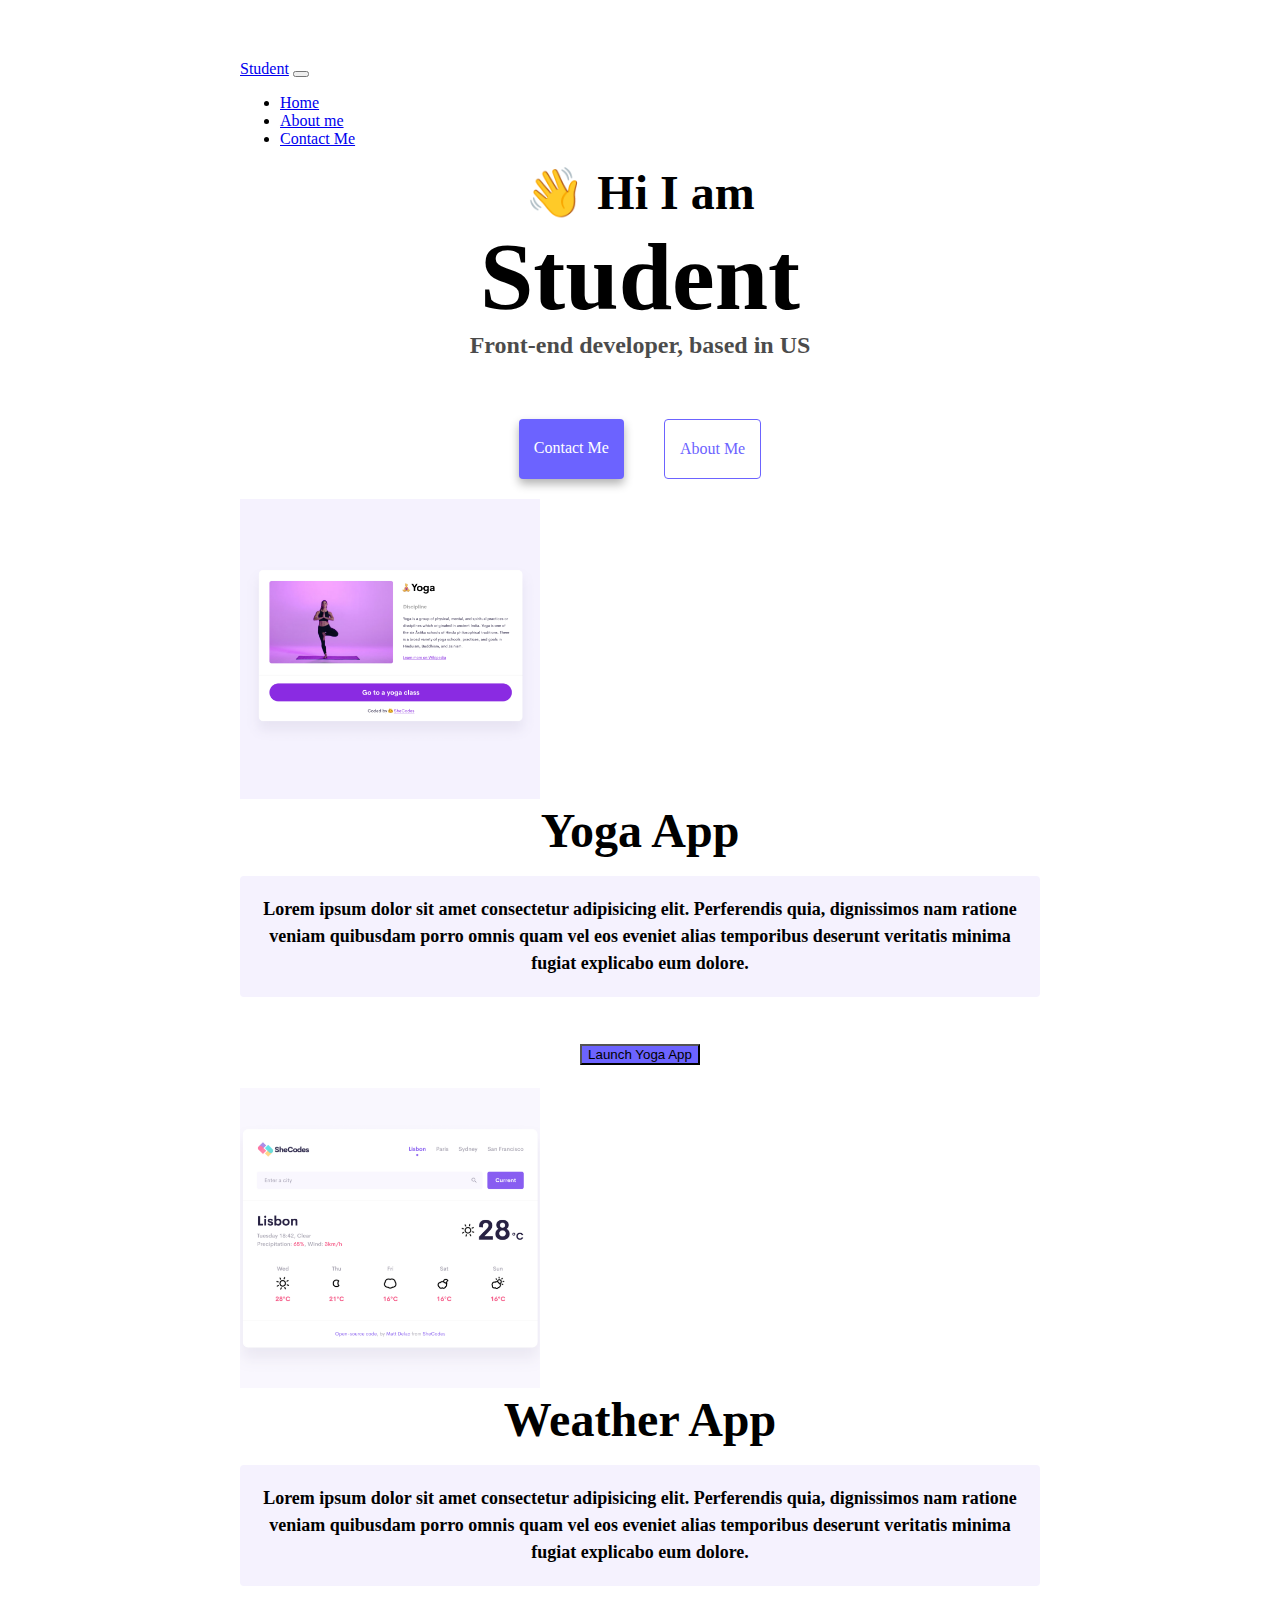
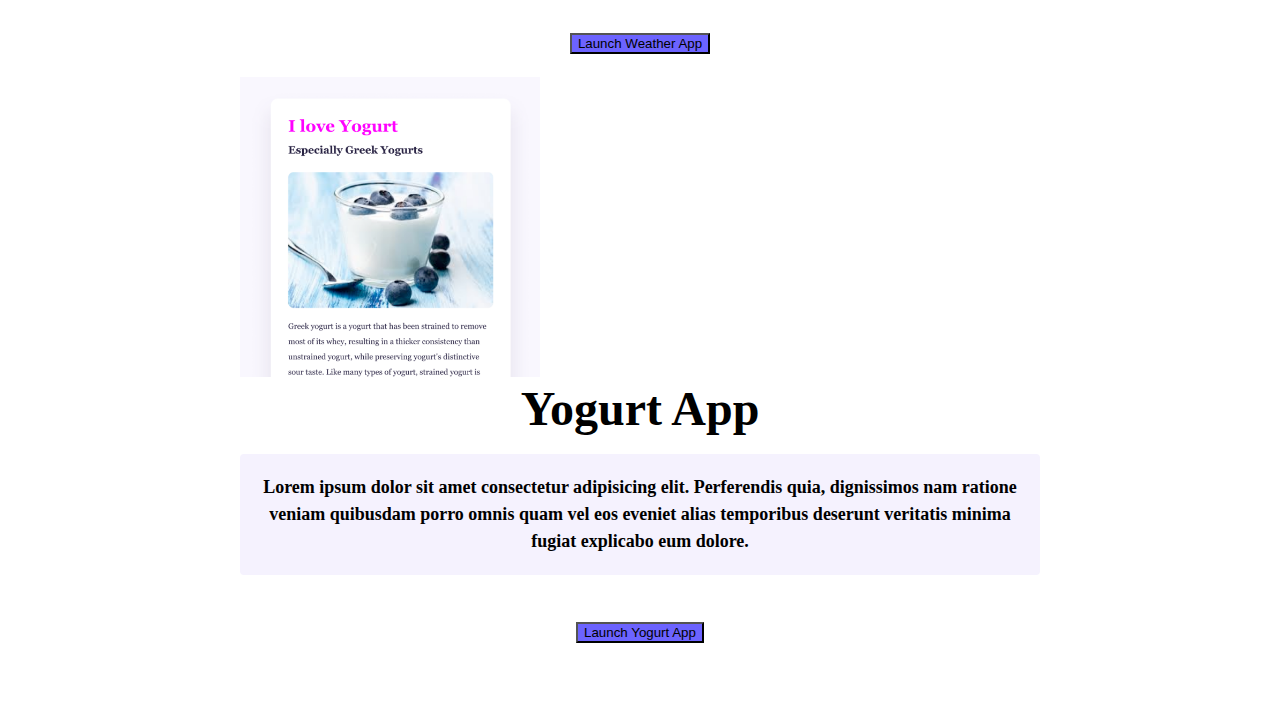
<file: index.html>
<!DOCTYPE html>
<html lang="en">
  <head>
    <meta charset="UTF-8" />
    <meta http-equiv="X-UA-Compatible" content="IE=edge" />
    <meta name="viewport" content="width=device-width, initial-scale=1.0" />
    <meta name="description" content="Student, Front End Developer Information">
    <title>Student: Front-end developer, based in US</title>
    <link rel="stylesheet" href="style.css" />
    <link
      href="https://cdn.jsdelivr.net/npm/bootstrap@5.3.0-alpha1/dist/css/bootstrap.min.css"
      rel="stylesheet"
      integrity="sha384-GLhlTQ8iRABdZLl6O3oVMWSktQOp6b7In1Zl3/Jr59b6EGGoI1aFkw7cmDA6j6gD"
      crossorigin="anonymous"
    />

    <script
      src="https://cdn.jsdelivr.net/npm/bootstrap@5.3.0-alpha1/dist/js/bootstrap.bundle.min.js"
      integrity="sha384-w76AqPfDkMBDXo30jS1Sgez6pr3x5MlQ1ZAGC+nuZB+EYdgRZgiwxhTBTkF7CXvN"
      crossorigin="anonymous"
    ></script>
  </head>
  <body>
    <nav class="navbar bg-light" data-bs-theme="light">
      <div class="container-fluid">
        <a class="navbar-brand" href="#">Student</a>
        <button
          class="navbar-toggler"
          type="button"
          data-bs-toggle="collapse"
          data-bs-target="#navbarNav"
          aria-controls="navbarNav"
          aria-expanded="false"
          aria-label="Toggle navigation"
        >
          <span class="navbar-toggler-icon"></span>
        </button>
        <div class="collapse navbar-collapse" id="navbarNav">
          <ul class="navbar-nav">
            <li class="nav-item">
              <a class="nav-link active" aria-current="page" href="index.html"
                >Home</a
              >
            </li>
            <li class="nav-item">
              <a class="nav-link" href="about.html">About me </a>
            </li>
            <li class="nav-item">
              <a class="nav-link" href="about.html#contact">Contact Me</a>
            </li>
          </ul>
        </div>
      </div>
    </nav>

    <h2>👋 Hi I am</h2>
    <h1>Student</h1>
    <h3>Front-end developer, based in US</h3>
    <div class="navigation-links">
      <a href="about.html#contact" class="contact-link">Contact me</a>
      <a href="about.html" class="about-link">About me</a>
    </div>
<div class="container">
    <div class="row">
    <div class="col-sm-6">  <img class="img-fluid" src="images/yoga.png" alt="yoga picture" width="300px" /> </div>
      <div class="col-sm-6"> <h2>Yoga App <h2>  <p> Lorem ipsum dolor sit amet consectetur adipisicing elit. Perferendis quia, dignissimos nam ratione veniam quibusdam porro omnis quam vel eos eveniet alias temporibus deserunt veritatis minima fugiat explicabo eum dolore.</p> <button type="button" class="btn btn-primary">Launch Yoga App</button></div>
    </div>
     <br /> 
    <div class="row">
        <div class="col-sm-6">  <img class="img-fluid" src="images/weather.png" alt="weather application" width="300px" /> </div>
          <div class="col-sm-6"> <h2>Weather App <h2>  <p> Lorem ipsum dolor sit amet consectetur adipisicing elit. Perferendis quia, dignissimos nam ratione veniam quibusdam porro omnis quam vel eos eveniet alias temporibus deserunt veritatis minima fugiat explicabo eum dolore.</p> <button type="button" class="btn btn-primary">Launch Weather App</button></div>
        </div>

        <br /> 
        <div class="row">
            <div class="col-sm-6">  <img class="img-fluid" src="images/yogurt.png" alt="yogurt photo" width="300px" /> </div>
              <div class="col-sm-6"> <h2>Yogurt App <h2>  <p> Lorem ipsum dolor sit amet consectetur adipisicing elit. Perferendis quia, dignissimos nam ratione veniam quibusdam porro omnis quam vel eos eveniet alias temporibus deserunt veritatis minima fugiat explicabo eum dolore.</p><button type="button" class="btn btn-primary">Launch Yogurt App</button></div>
            </div>


  </div>
  </body>
</html>
</file>
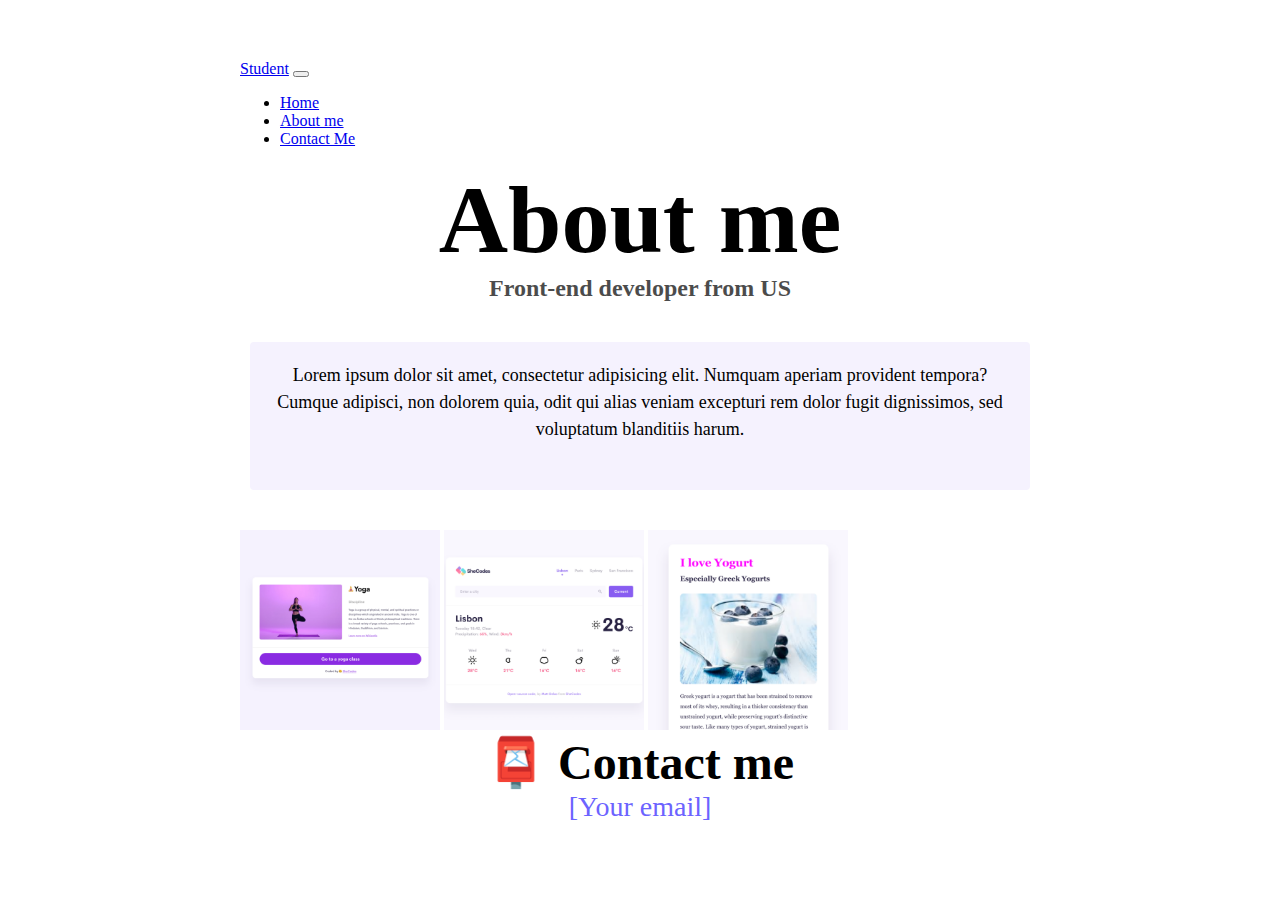
<file: about.html>
<!DOCTYPE html>
<html lang="en">
  <head>
    <meta charset="UTF-8" />
    <meta http-equiv="X-UA-Compatible" content="IE=edge" />
    <meta name="viewport" content="width=device-width, initial-scale=1.0" />
    <link rel="stylesheet" href="style.css" />
    <title>About Student</title>
    <link
      href="https://cdn.jsdelivr.net/npm/bootstrap@5.3.0-alpha1/dist/css/bootstrap.min.css"
      rel="stylesheet"
      integrity="sha384-GLhlTQ8iRABdZLl6O3oVMWSktQOp6b7In1Zl3/Jr59b6EGGoI1aFkw7cmDA6j6gD"
      crossorigin="anonymous"
    />

    <script
      src="https://cdn.jsdelivr.net/npm/bootstrap@5.3.0-alpha1/dist/js/bootstrap.bundle.min.js"
      integrity="sha384-w76AqPfDkMBDXo30jS1Sgez6pr3x5MlQ1ZAGC+nuZB+EYdgRZgiwxhTBTkF7CXvN"
      crossorigin="anonymous"
    ></script>
  </head>
  <body>
    <nav class="navbar bg-light" data-bs-theme="light">
      <div class="container-fluid">
        <a class="navbar-brand" href="#">Student</a>
        <button
          class="navbar-toggler"
          type="button"
          data-bs-toggle="collapse"
          data-bs-target="#navbarNav"
          aria-controls="navbarNav"
          aria-expanded="false"
          aria-label="Toggle navigation"
        >
          <span class="navbar-toggler-icon"></span>
        </button>
        <div class="collapse navbar-collapse" id="navbarNav">
          <ul class="navbar-nav">
            <li class="nav-item">
              <a class="nav-link active" aria-current="page" href="index.html"
                >Home</a
              >
            </li>
            <li class="nav-item">
              <a class="nav-link" href="about.html">About me </a>
            </li>
            <li class="nav-item">
              <a class="nav-link" href="about.html#contact">Contact Me</a>
            </li>
          </ul>
        </div>
      </div>
    </nav>

    <h1>About me</h1>
    <h3>Front-end developer from US</h3>
    <div class="about-paragraphs">
      <p>
        Lorem ipsum dolor sit amet, consectetur adipisicing elit. Numquam
        aperiam provident tempora? Cumque adipisci, non dolorem quia, odit qui
        alias veniam excepturi rem dolor fugit dignissimos, sed voluptatum
        blanditiis harum.
        <br />
        <br />
      </p>
    </div>

    <div class="container d-flex justify-content-evenly">
      <img
        class="img-fluid d-none d-lg-block"
        src="images/yoga.png"
        width="200px"
        alt="yoga picture"
      />
      <img
        class="img-fluid d-none d-lg-block"
        src="images/weather.png"
        width="200px"
        alt="weather application"
      />
      <img
        class="img-fluid d-none d-lg-block"
        src="images/yogurt.png"
        width="200px"
        alt="yogurt photo"
      />
    </div>

    <div id="contact">
      <h2>📮 Contact me</h2>
      <a href="mailto:[email]" class="email-link"> [Your email] </a>
    </div>
  </body>
</html>
</file>
<file: style.css>
:root {
  --primary-color: #6c63ff;
  --secondary-color: #f5f2fe;
  --box-shadow: 0 5px 10px rgba(0, 0, 0, 0.3);
}

body {
  margin: 60px auto;
  max-width: 800px;
}

h1,
h2,
h3 {
  text-align: center;
  margin: 0;
}

h1 {
  font-size: 96px;
}

h2 {
  font-size: 48px;
}

h3 {
  font-size: 24px;
  opacity: 0.7;
}

p {
  background: var(--secondary-color);
  padding: 20px;
  border-radius: 4px;
  font-size: 18px;
  line-height: 1.5;
  text-align: center;
}

.navigation-links {
  display: flex;
  margin-top: 40px;
  justify-content: center;
}

.navigation-links a {
  margin: 20px;
  border-radius: 4px;
  padding: 20px 15px;
  text-decoration: none;
  text-transform: capitalize;
}

.contact-link {
  background: var(--primary-color);
  box-shadow: var(--box-shadow);
  color: white;
}

.about-link {
  color: var(--primary-color);
  border: 1px solid var(--primary-color);
}

.homepage-link {
  color: var(--primary-color);
  text-align: center;
  display: block;
}

.about-paragraphs {
  display: flex;
  margin: 30px 0;
}

.about-paragraphs p {
  margin: 10px;
}

.email-link {
  display: flex;
  justify-content: center;
  color: var(--primary-color);
  font-size: 28px;
  text-decoration: none;
}

.email-link:hover {
  text-decoration: underline;
}

.btn-primary {
  background: var(--primary-color) !important;
}

@media (max-width: 400px) {
  .mobile {
    display: none;
  }
}
</file>
